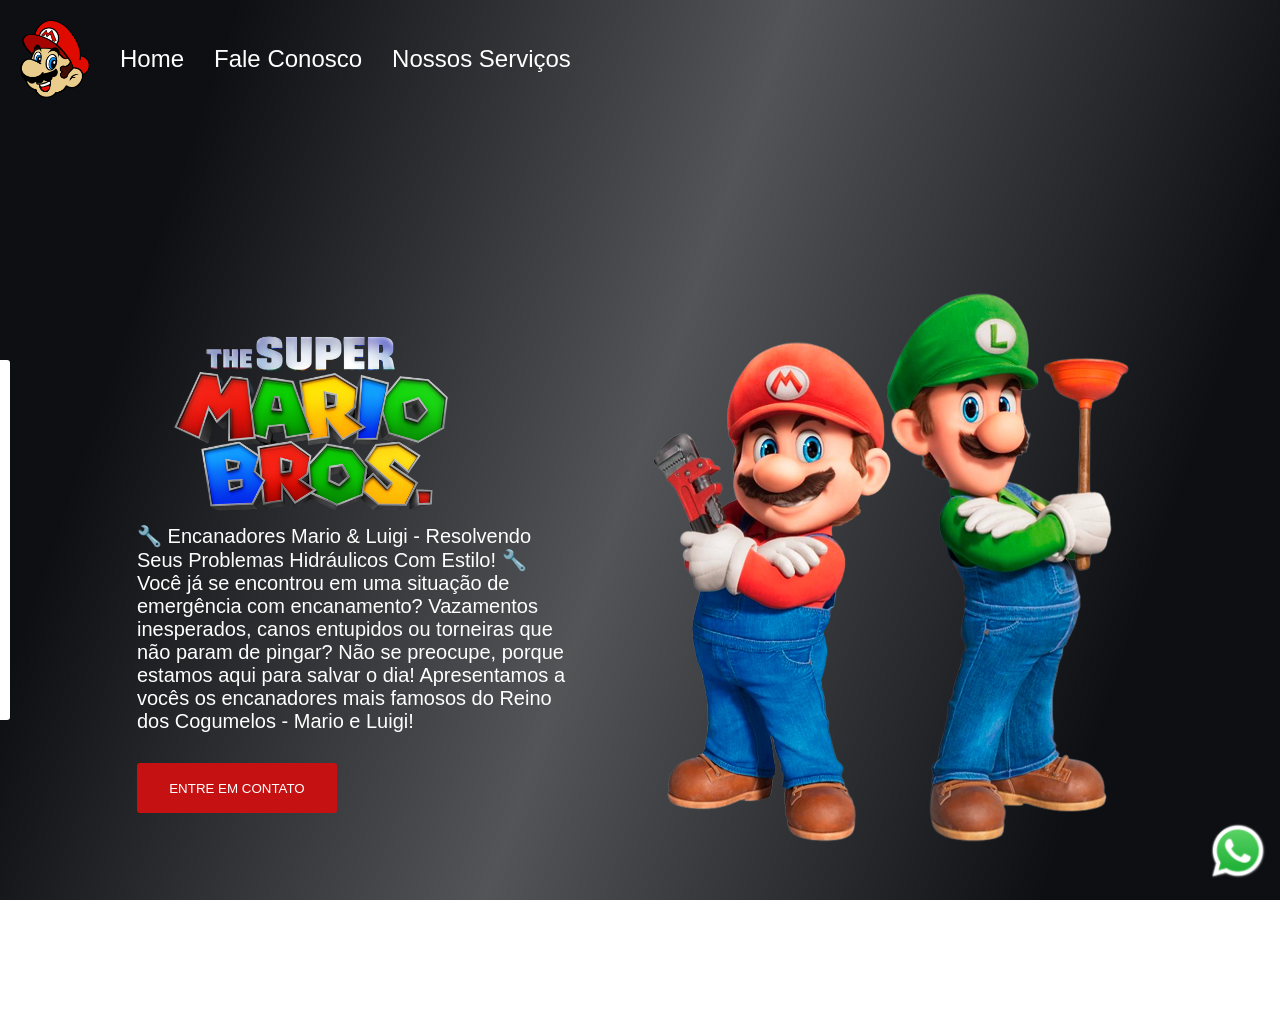
<file: index.html>
<!DOCTYPE html>
<html lang="pt-br">

<head>
    <meta charset="UTF-8">
    <meta name="viewport" content="width=device-width, initial-scale=1.0">
    <link rel="stylesheet" href="style.css">
    <title>Mario Bros</title>
</head>

<body>
    <div class="cabecalho">
        <img src="./img/logo-cabecalho.png" alt="logo-cabecalho-mario" />
        <a>Home</a>
        <a onclick="mostrarForm()">Fale Conosco</a>
        <a href="sevicos.html">Nossos Serviços</a>
    </div>
    <div class="caixa-principal">
        <div class="caixa-info-texto">
            <img src="./img/logo.png" alt="logo-site-mario" class="logo-mario" />

            <p>
                🔧 Encanadores Mario & Luigi - Resolvendo Seus Problemas Hidráulicos Com Estilo! 🔧
            </p>
            <p>
                Você já se encontrou em uma situação de emergência com
                encanamento? Vazamentos inesperados, canos entupidos ou torneiras
                que não param de pingar? Não se preocupe, porque estamos aqui para
                salvar o dia! Apresentamos a vocês os encanadores mais famosos do Reino dos Cogumelos - Mario e Luigi!
            </p>

            <button onclick="mostrarForm()"> Entre em contato </button>
        </div>

        <div class="caixa-logo-luigi-mario">
        <img src="./img/mario.png" alt="imagem-mario-luigi" class="logo-mario-luigi" />
        </div>
    </div>

    <div class="caixa-video">
        <video src="./img/video.mp4" autoplay loop muted></video>
        <div class="mascara-video"></div>
    </div>

    <div class="caixa-link-whatsapp">
        <a href="https://wa.me/5534909080510?text=Ol%C3%A1%2C%20eu%20preciso%20de%20ajuda!" class="link-whatsapp">
            <img src="./img/whatsapp.png" />
        </a>
    </div>

    <form 
    class="formulario" 
    action="https://formcarry.com/s/6ZbX5eNnOQu" 
    method="POST" 
    enctype="multipart/form-data"
    >
        <input placeholder="Seu Nome" type="name" name="nome"/>
        <input placeholder="Seu Email" type="email" name="email"/>
        <textarea placeholder="Digite seu problema aqui..." name="problema"></textarea>
        <button type="submit">Pedir orçamento</button>
    </form>

    <div class="mascara-formulario" onclick="esconderForm()"></div>

    <script src="script.js"></script>

</body>

</html>
</file>
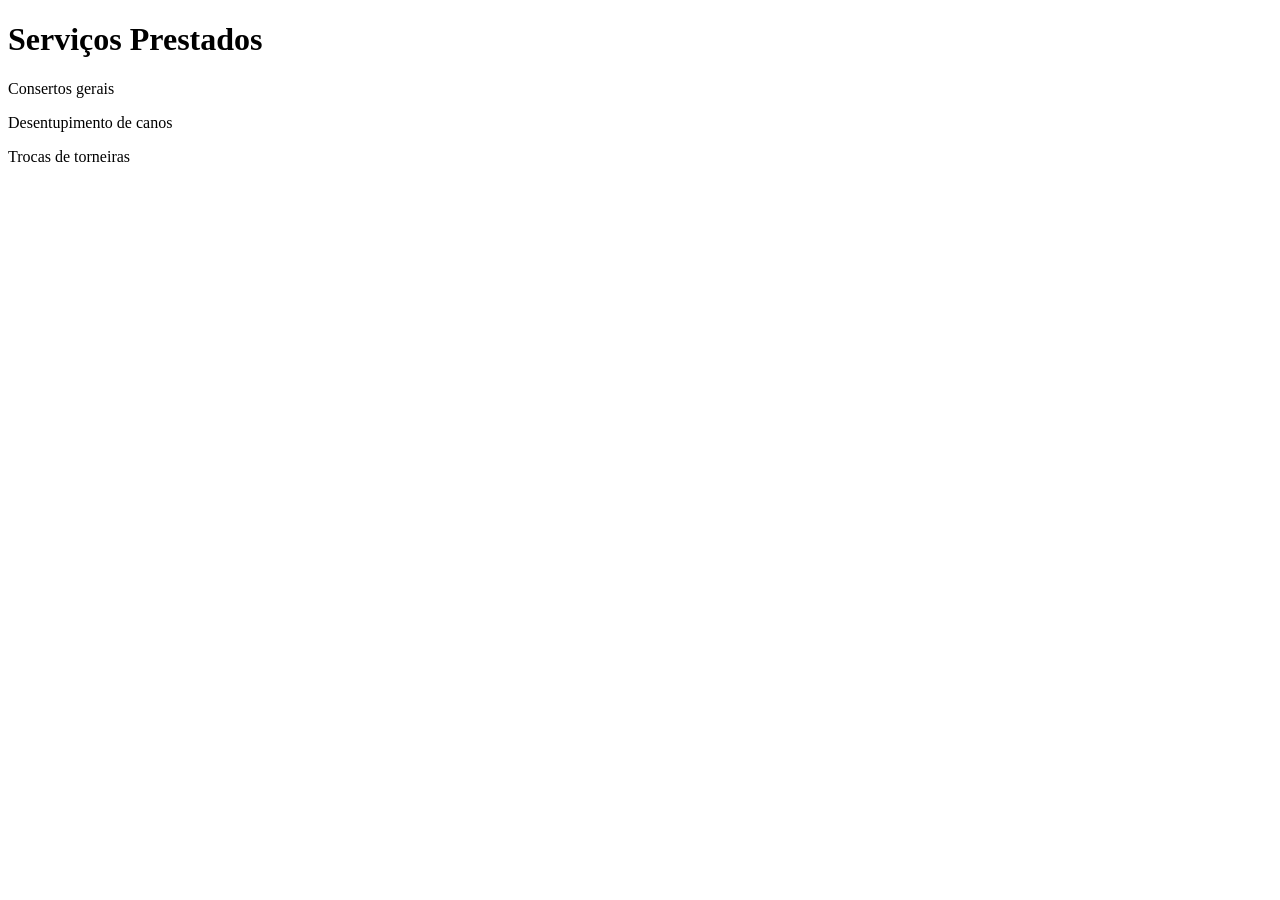
<file: sevicos.html>
<!DOCTYPE html>
<html lang="pt-br">
<head>
    <meta charset="UTF-8">
    <meta name="viewport" content="width=device-width, initial-scale=1.0">
    <title>Nossos Serviços</title>
</head>
<body>
    <h1>Serviços Prestados</h1>
    <p>Consertos gerais</p>
    <p>Desentupimento de canos</p>
    <p>Trocas de torneiras</p>
</body>
</html>
</file>
<file: style.css>
* {
    margin: 0;
    padding: 0;
    box-sizing: border-box;
    font-family: 'Mukta', sans-serif;
}

.logo-mario {
    width: 350px;
}

.logo-mario-luigi {
    width: 500px;
}

button {
    background-color: #c51111;
    color: white;
    width: 200px;
    height: 50px;
    border-radius: 3px;
    border: none;
    text-transform: uppercase;
    cursor: pointer;
    margin-top: 30px;
}

.caixa-info-texto {
    width: 40%;
}

body {
    height: 100vh;
}

.caixa-principal {
    display: flex;
    align-items: center;
    justify-content: space-around;
    padding: 100px;
    width: 100vw;
    height: 100vh;
}

.caixa-video {
    position: fixed;
    top: 0;
    z-index: -1;
}

video {
    min-width: 100vw;
    min-height: 100vh;
}

.mascara-video {
    background: linear-gradient(109deg, rgba(10, 12, 16, 0.99) 15%, rgba(10, 12, 16, 0.7) 50%, rgba(10, 12, 16, 0.99) 85%);
    width: 100%;
    height: 100%;
    position: fixed;
    top: 0;
}

p {
    color: white;
    font-size: 20px;
}

.cabecalho {
    display: flex;
    align-items: center;
    gap: 30px;
    padding: 20px;
}

.cabecalho img {
    width: 70px;
}

.cabecalho a {
    color: white;
    font-size: 24px;
    cursor: pointer;
    text-decoration: none;
}

.cabecalho a:hover {
    color: #c51111;
    transition: 0.5s ease-in-out;
}

.caixa-link-whatsapp {
    position: fixed;
    bottom: 15px;
    right: 12px;
}

.link-whatsapp img {
    width: 60px;
    cursor: pointer;
}

form {
    background-color: white;
    position: fixed;
    top: 40%;
    left: -340px;

    display: flex;
    flex-direction: column;
    gap: 20px;

    padding: 20px;
    border-radius: 3px;
    width: 350px;
    z-index: 1;
    transition: 0.5s left ease-in-out;
}

form input {
    height: 40px;
    padding-left: 5px;
    border-radius: 5px;
    border: 1px solid gray;
    outline-color: #18d80f;
}

form textarea {
    padding-left: 5px;
    border-radius: 5px;
    border: 1px solid gray;
    outline-color: #18d80f;
    height: 100px;
}

.mascara-formulario {
    width: 100%;
    height: 100%;
    position: fixed;
    top: 0;
    background: linear-gradient(109deg,rgba(10, 12, 16, 0.99) 15%,rgba(10, 12, 16, 0.7) 50%,rgba(10, 12, 16, 0.99) 85%);
    visibility: hidden;
    transition: 0.5s visibility ease-in-out;
}

@media (max-width: 1100px) {
    .logo-mario{
        display: none;
    }
    
    .caixa-principal {
        padding: 30px;
        flex-direction: column;
    }

    .caixa-info-texto {
        width: 90%;
        display: flex;
        flex-direction: column;
        align-items: center;
    }

    .logo-mario-luigi {
        height: auto;
        width: 80%;
    }

    .caixa-logo-luigi-mario {
        display: flex;
        flex-direction: column;
        align-items: center;
    }

    .cabecalho {
        padding: 10px;
    }

    .cabecalho img {
        width: 40px;
    }

    .cabecalho a {
        font-size: 16px;
    } 
}
</file>
